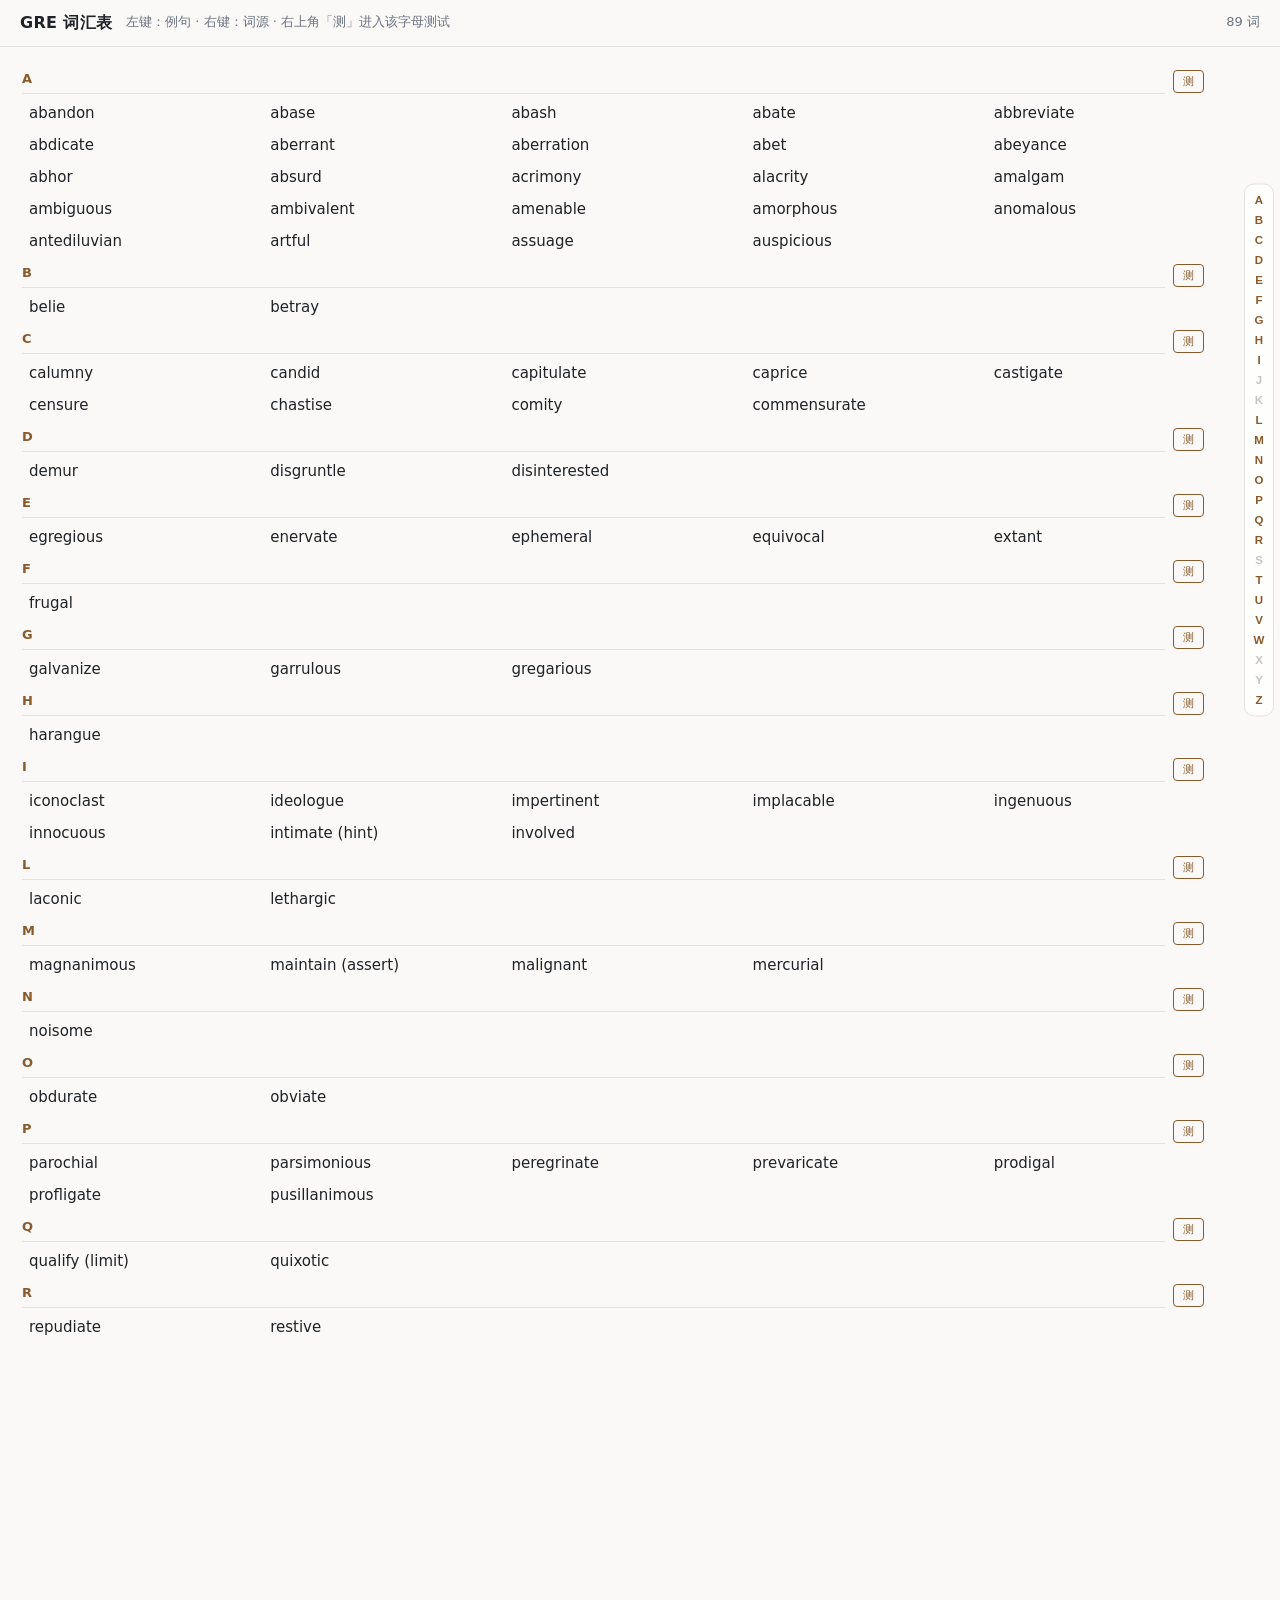
<file: index.html>
<!DOCTYPE html>
<html lang="zh-CN">
<head>
<meta charset="UTF-8">
<meta name="viewport" content="width=device-width, initial-scale=1">
<title>GRE 词汇表</title>
<link rel="stylesheet" href="css/style.css">
</head>
<body data-view="list">

<header class="topbar">
  <span class="brand">GRE 词汇表</span>
  <span class="hint" id="hint"></span>
  <span class="spacer"></span>
  <span class="count" id="count"></span>
</header>

<main>
  <section id="view-list" class="view">
    <div id="list-body" class="list-body">
      <div id="vs-sizer" class="vs-sizer"></div>
      <div id="vs-content" class="vs-content"></div>
    </div>
  </section>

  <section id="view-examples" class="view card-view hidden">
    <article class="card" id="ex-card"></article>
  </section>

  <section id="view-etym" class="view card-view hidden">
    <article class="card" id="et-card"></article>
  </section>

  <section id="view-test" class="view test-view hidden">
    <div class="test-header">
      <h2 id="test-title">测试</h2>
      <div class="test-actions">
        <button id="test-restart" class="test-action-btn" type="button" title="重新随机排列">↻ 重来</button>
        <button id="test-exit" class="test-action-btn test-exit" type="button" title="退出测试">✕</button>
      </div>
    </div>
    <div class="test-cols">
      <div class="test-col" id="test-left" aria-label="例句"></div>
      <div class="test-col" id="test-right" aria-label="候选单词"></div>
    </div>
    <div class="test-footer" id="test-status"></div>
  </section>
</main>

<nav class="azbar" id="azbar" aria-label="字母索引"></nav>
<div id="toast" class="toast" role="status" aria-live="polite"></div>

<script src="js/data.js"></script>
<script src="js/app.js"></script>
</body>
</html>
</file>
<file: css/style.css>
:root{
  --bg:#faf9f7; --fg:#1f2328; --muted:#6b7280; --line:#e5e2dd;
  --accent:#8a5a2b; --card:#ffffff; --hl:#fff3cd; --hover:#efe9e0;
  --topbar-h:56px;
}
*{box-sizing:border-box}
html,body{margin:0}
body{
  background:var(--bg); color:var(--fg);
  font-family:system-ui,-apple-system,"Segoe UI","Noto Sans SC","PingFang SC",sans-serif;
  line-height:1.6;
}
.hidden{display:none !important}

/* 顶栏 */
.topbar{
  position:sticky; top:0; z-index:30;
  display:flex; align-items:center; gap:14px;
  padding:10px 20px;
  background:rgba(250,249,247,.92);
  backdrop-filter:blur(6px);
  border-bottom:1px solid var(--line);
}
.brand{font-weight:700; letter-spacing:.02em}
.hint{color:var(--muted); font-size:13px}
.spacer{flex:1}
.count{color:var(--muted); font-size:13px; font-variant-numeric:tabular-nums}

main{padding:18px 76px 80px 22px}

/* ===== 虚拟滚动列表 ===== */
.list-body{
  position:relative; min-height:200px;
  user-select:none; -webkit-user-select:none;
}
.vs-sizer{width:100%}
.vs-content{position:absolute; top:0; left:0; right:0}
.vs-row{position:absolute; left:0; right:0}
.vs-row.vs-header{display:flex; align-items:center}
.vs-row.vs-header h2{
  margin:0; flex:1; padding-bottom:4px;
  font-size:13px; letter-spacing:.1em; color:var(--accent);
  border-bottom:1px solid var(--line);
}
.test-btn{
  flex:0 0 auto;
  margin-left:8px; padding:2px 9px;
  font-size:11px; line-height:1.6;
  border:1px solid var(--accent); background:transparent;
  color:var(--accent); border-radius:4px; cursor:pointer;
}
.test-btn:hover{ background:var(--accent); color:#fff; }
.vs-row.vs-words{display:grid; align-items:start}
.word-btn{
  display:block; width:100%; height:28px; line-height:28px;
  text-align:left; background:none; border:0; border-radius:6px;
  font:inherit; font-size:15px; color:var(--fg);
  padding:0 7px; cursor:pointer;
  white-space:nowrap; overflow:hidden; text-overflow:ellipsis;
}
.word-btn:hover{background:var(--hover)}
.word-btn:focus-visible{outline:2px solid var(--accent); outline-offset:1px}
.word-btn.flash{background:var(--hl)}
.dup-dot{
  display:inline-block; width:6px; height:6px; border-radius:50%;
  background:#d97706; margin-left:6px; vertical-align:middle;
}

/* ===== 卡片（例句 / 词源） ===== */
.card-view{display:flex; justify-content:center; padding:32px 12px}
.card{
  width:100%; max-width:760px;
  background:var(--card); border:1px solid var(--line);
  border-radius:14px; padding:28px 34px;
  box-shadow:0 1px 2px rgba(0,0,0,.04);
  cursor:pointer;
}
.card:focus-visible{outline:2px solid var(--accent); outline-offset:2px}
.card-title{margin:0 0 4px; font-size:26px; letter-spacing:.01em}
.card-sub{margin:0 0 18px; color:var(--muted); font-size:13px}
.ex-list{margin:0 0 22px; padding-left:22px}
.ex-list li{margin:10px 0; font-size:16px}
.etym{margin:0 0 22px; font-size:16px; line-height:1.9}
.etym strong{color:var(--accent)}
.etym em{font-style:italic}
.card-tip{
  margin:0; padding-top:14px; border-top:1px dashed var(--line);
  color:var(--muted); font-size:12.5px;
}
.meta-row{
  display:flex; align-items:center; gap:16px; flex-wrap:wrap;
  margin:0 0 18px;
}
.phonetic{
  font-family:"Lucida Sans Unicode","Arial Unicode MS","Segoe UI Symbol",sans-serif;
  font-size:18px; color:var(--accent); letter-spacing:.02em;
}
.audio-btn{
  display:inline-flex; align-items:center; gap:6px;
  padding:6px 14px; background:var(--accent); color:#fff;
  border:0; border-radius:6px; font:inherit; font-size:14px; font-weight:500;
  cursor:pointer; transition:background .15s;
}
.audio-btn:hover{ background:#6d4420; }
.audio-btn:focus-visible{ outline:2px solid var(--accent); outline-offset:2px; }
.audio-btn.playing{ background:#b45309; }
.audio-btn.playing:hover{ background:#92400e; }
.audio-icon{ font-size:14px; }

/* ===== A–Z 索引条 ===== */
.azbar{
  position:fixed; right:6px; top:50%; transform:translateY(-50%);
  display:flex; flex-direction:column; gap:1px;
  padding:6px 3px; border-radius:10px;
  background:rgba(255,255,255,.75); border:1px solid var(--line);
  z-index:40;
  max-height:calc(100vh - 16px);
  overflow-y:auto; scrollbar-width:none;
}
.azbar::-webkit-scrollbar{display:none}
.az{
  flex:0 0 19px; width:22px; height:19px; padding:0;
  background:none; border:0; border-radius:4px;
  font-size:11.5px; font-weight:600; color:var(--accent);
  cursor:pointer; line-height:19px;
}
.az:hover{background:var(--hover)}
.az.off{color:#c9c4bc; cursor:default}

/* ===== Toast ===== */
.toast{
  position:fixed; left:50%; bottom:28px;
  transform:translateX(-50%) translateY(10px);
  background:#1f2328; color:#fff;
  padding:10px 16px; border-radius:8px;
  font-size:14px; opacity:0; pointer-events:none;
  transition:opacity .2s, transform .2s;
  max-width:80vw; text-align:center; z-index:100;
}
.toast.show{opacity:1; transform:translateX(-50%) translateY(0)}

/* ===== 测试界面 ===== */
body[data-view="test"] main{ padding:0; }
body[data-view="test"] .azbar{ display:none; }

.test-view{
  display:flex; flex-direction:column;
  height:calc(100vh - var(--topbar-h, 56px));
  min-height:0; overflow:hidden;
}
.test-header{
  flex:0 0 auto;
  display:flex; align-items:center; justify-content:space-between;
  padding:12px 22px;
  background:var(--card);
  border-bottom:1px solid var(--line);
}
.test-header h2{ margin:0; font-size:17px; color:var(--accent); }
.test-actions{ display:flex; gap:8px; }
.test-action-btn{
  border:1px solid var(--line); background:var(--card);
  padding:6px 12px; border-radius:6px;
  font:inherit; font-size:13px; cursor:pointer; color:var(--fg);
}
.test-action-btn:hover{ background:var(--hover); }
.test-exit{
  font-size:16px; line-height:1; width:34px; padding:7px 0; text-align:center;
}
.test-cols{
  flex:1 1 auto; display:flex; min-height:0;
}
.test-col{
  flex:1 1 50%; min-width:0;
  overflow-y:auto; padding:16px 14px;
  border-right:1px solid var(--line);
}
.test-col:last-child{ border-right:none; }

.sentence{
  background:var(--card); border:1px solid var(--line);
  border-radius:10px; padding:12px 14px; margin-bottom:12px;
  font-size:15px; line-height:2;
}
.sentence .blank{
  display:inline-block; min-width:90px; text-align:center;
  border-bottom:2px dashed var(--accent);
  padding:0 6px; margin:0 3px;
  color:var(--muted); font-weight:600;
  transition:background .15s, color .15s, border-color .15s;
}
.sentence .blank.filled-correct{
  color:#15803d; border-bottom-color:#15803d; background:#dcfce7;
}
.sentence .blank.filled-wrong{
  color:#b91c1c; border-bottom-color:#b91c1c; background:#fee2e2;
}
.sentence .blank.dragover{ background:var(--hl); }

.word-chip{
  display:block; width:100%; text-align:center;
  background:var(--card); border:1px solid var(--line);
  border-radius:8px; padding:10px 12px; margin-bottom:10px;
  font-size:16px; cursor:grab;
  user-select:none; -webkit-user-select:none;
  transition:background .15s, transform .1s, box-shadow .15s;
}
.word-chip:hover{ background:var(--hover); }
.word-chip:active{ cursor:grabbing; }
.word-chip.dragging{ opacity:.5; }
.word-chip.selected{
  outline:2px solid var(--accent); outline-offset:1px;
  background:#fef3c7;
}
.word-chip.used{
  opacity:.35; cursor:default; pointer-events:none;
}
.test-footer{
  flex:0 0 auto;
  padding:10px 22px;
  background:var(--card); border-top:1px solid var(--line);
  color:var(--muted); font-size:13px; min-height:42px;
}

@media (max-width:560px){
  main{padding:14px 46px 70px 14px}
  .azbar{right:2px}
  .card{padding:22px 18px}
  .card-title{font-size:21px}
  .phonetic{font-size:16px}
  .audio-btn{font-size:13px; padding:5px 12px}
  .test-header{ padding:10px 14px; }
  .test-header h2{ font-size:15px; }
  .test-col{ padding:12px 10px; }
  .sentence{ font-size:14px; }
  .word-chip{ font-size:15px; padding:9px 10px; }
}
@media (max-height:560px){
  .az{flex:0 0 15px; height:15px; line-height:15px; font-size:10px; width:18px}
}
</file>
<file: gre-vocab/css/style.css>
:root{
  --bg:#faf9f7; --fg:#1f2328; --muted:#6b7280; --line:#e5e2dd;
  --accent:#8a5a2b; --card:#ffffff; --hl:#fff3cd; --hover:#efe9e0;
  --topbar-h:56px;
}
*{box-sizing:border-box}
html,body{margin:0}
body{
  background:var(--bg); color:var(--fg);
  font-family:system-ui,-apple-system,"Segoe UI","Noto Sans SC","PingFang SC",sans-serif;
  line-height:1.6;
}
.hidden{display:none !important}

/* 顶栏 */
.topbar{
  position:sticky; top:0; z-index:30;
  display:flex; align-items:center; gap:14px;
  padding:10px 20px;
  background:rgba(250,249,247,.92);
  backdrop-filter:blur(6px);
  border-bottom:1px solid var(--line);
}
.brand{font-weight:700; letter-spacing:.02em}
.hint{color:var(--muted); font-size:13px}
.spacer{flex:1}
.count{color:var(--muted); font-size:13px; font-variant-numeric:tabular-nums}

main{padding:18px 76px 80px 22px}

/* ===== 虚拟滚动列表 ===== */
.list-body{
  position:relative; min-height:200px;
  user-select:none; -webkit-user-select:none;
}
.vs-sizer{width:100%}
.vs-content{position:absolute; top:0; left:0; right:0}
.vs-row{position:absolute; left:0; right:0}
.vs-row.vs-header{display:flex; align-items:center}
.vs-row.vs-header h2{
  margin:0; flex:1; padding-bottom:4px;
  font-size:13px; letter-spacing:.1em; color:var(--accent);
  border-bottom:1px solid var(--line);
}
.test-btn{
  flex:0 0 auto;
  margin-left:8px; padding:2px 9px;
  font-size:11px; line-height:1.6;
  border:1px solid var(--accent); background:transparent;
  color:var(--accent); border-radius:4px; cursor:pointer;
}
.test-btn:hover{ background:var(--accent); color:#fff; }
.vs-row.vs-words{display:grid; align-items:start}
.word-btn{
  display:block; width:100%; height:28px; line-height:28px;
  text-align:left; background:none; border:0; border-radius:6px;
  font:inherit; font-size:15px; color:var(--fg);
  padding:0 7px; cursor:pointer;
  white-space:nowrap; overflow:hidden; text-overflow:ellipsis;
}
.word-btn:hover{background:var(--hover)}
.word-btn:focus-visible{outline:2px solid var(--accent); outline-offset:1px}
.word-btn.flash{background:var(--hl)}
.dup-dot{
  display:inline-block; width:6px; height:6px; border-radius:50%;
  background:#d97706; margin-left:6px; vertical-align:middle;
}

/* ===== 卡片（例句 / 词源） ===== */
.card-view{display:flex; justify-content:center; padding:32px 12px}
.card{
  width:100%; max-width:760px;
  background:var(--card); border:1px solid var(--line);
  border-radius:14px; padding:28px 34px;
  box-shadow:0 1px 2px rgba(0,0,0,.04);
  cursor:pointer;
}
.card:focus-visible{outline:2px solid var(--accent); outline-offset:2px}
.card-title{margin:0 0 4px; font-size:26px; letter-spacing:.01em}
.card-sub{margin:0 0 18px; color:var(--muted); font-size:13px}
.ex-list{margin:0 0 22px; padding-left:22px}
.ex-list li{margin:10px 0; font-size:16px}
.etym{margin:0 0 22px; font-size:16px; line-height:1.9}
.etym strong{color:var(--accent)}
.etym em{font-style:italic}
.card-tip{
  margin:0; padding-top:14px; border-top:1px dashed var(--line);
  color:var(--muted); font-size:12.5px;
}
.meta-row{
  display:flex; align-items:center; gap:16px; flex-wrap:wrap;
  margin:0 0 18px;
}
.phonetic{
  font-family:"Lucida Sans Unicode","Arial Unicode MS","Segoe UI Symbol",sans-serif;
  font-size:18px; color:var(--accent); letter-spacing:.02em;
}
.audio-btn{
  display:inline-flex; align-items:center; gap:6px;
  padding:6px 14px; background:var(--accent); color:#fff;
  border:0; border-radius:6px; font:inherit; font-size:14px; font-weight:500;
  cursor:pointer; transition:background .15s;
}
.audio-btn:hover{ background:#6d4420; }
.audio-btn:focus-visible{ outline:2px solid var(--accent); outline-offset:2px; }
.audio-btn.playing{ background:#b45309; }
.audio-btn.playing:hover{ background:#92400e; }
.audio-icon{ font-size:14px; }

/* ===== A–Z 索引条 ===== */
.azbar{
  position:fixed; right:6px; top:50%; transform:translateY(-50%);
  display:flex; flex-direction:column; gap:1px;
  padding:6px 3px; border-radius:10px;
  background:rgba(255,255,255,.75); border:1px solid var(--line);
  z-index:40;
  max-height:calc(100vh - 16px);
  overflow-y:auto; scrollbar-width:none;
}
.azbar::-webkit-scrollbar{display:none}
.az{
  flex:0 0 19px; width:22px; height:19px; padding:0;
  background:none; border:0; border-radius:4px;
  font-size:11.5px; font-weight:600; color:var(--accent);
  cursor:pointer; line-height:19px;
}
.az:hover{background:var(--hover)}
.az.off{color:#c9c4bc; cursor:default}

/* ===== Toast ===== */
.toast{
  position:fixed; left:50%; bottom:28px;
  transform:translateX(-50%) translateY(10px);
  background:#1f2328; color:#fff;
  padding:10px 16px; border-radius:8px;
  font-size:14px; opacity:0; pointer-events:none;
  transition:opacity .2s, transform .2s;
  max-width:80vw; text-align:center; z-index:100;
}
.toast.show{opacity:1; transform:translateX(-50%) translateY(0)}

/* ===== 测试界面 ===== */
body[data-view="test"] main{ padding:0; }
body[data-view="test"] .azbar{ display:none; }

.test-view{
  display:flex; flex-direction:column;
  height:calc(100vh - var(--topbar-h, 56px));
  min-height:0; overflow:hidden;
}
.test-header{
  flex:0 0 auto;
  display:flex; align-items:center; justify-content:space-between;
  padding:12px 22px;
  background:var(--card);
  border-bottom:1px solid var(--line);
}
.test-header h2{ margin:0; font-size:17px; color:var(--accent); }
.test-actions{ display:flex; gap:8px; }
.test-action-btn{
  border:1px solid var(--line); background:var(--card);
  padding:6px 12px; border-radius:6px;
  font:inherit; font-size:13px; cursor:pointer; color:var(--fg);
}
.test-action-btn:hover{ background:var(--hover); }
.test-exit{
  font-size:16px; line-height:1; width:34px; padding:7px 0; text-align:center;
}
.test-cols{
  flex:1 1 auto; display:flex; min-height:0;
}
.test-col{
  flex:1 1 50%; min-width:0;
  overflow-y:auto; padding:16px 14px;
  border-right:1px solid var(--line);
}
.test-col:last-child{ border-right:none; }

.sentence{
  background:var(--card); border:1px solid var(--line);
  border-radius:10px; padding:12px 14px; margin-bottom:12px;
  font-size:15px; line-height:2;
}
.sentence .blank{
  display:inline-block; min-width:90px; text-align:center;
  border-bottom:2px dashed var(--accent);
  padding:0 6px; margin:0 3px;
  color:var(--muted); font-weight:600;
  transition:background .15s, color .15s, border-color .15s;
}
.sentence .blank.filled-correct{
  color:#15803d; border-bottom-color:#15803d; background:#dcfce7;
}
.sentence .blank.filled-wrong{
  color:#b91c1c; border-bottom-color:#b91c1c; background:#fee2e2;
}
.sentence .blank.dragover{ background:var(--hl); }

.word-chip{
  display:block; width:100%; text-align:center;
  background:var(--card); border:1px solid var(--line);
  border-radius:8px; padding:10px 12px; margin-bottom:10px;
  font-size:16px; cursor:grab;
  user-select:none; -webkit-user-select:none;
  transition:background .15s, transform .1s, box-shadow .15s;
}
.word-chip:hover{ background:var(--hover); }
.word-chip:active{ cursor:grabbing; }
.word-chip.dragging{ opacity:.5; }
.word-chip.selected{
  outline:2px solid var(--accent); outline-offset:1px;
  background:#fef3c7;
}
.word-chip.used{
  opacity:.35; cursor:default; pointer-events:none;
}
.test-footer{
  flex:0 0 auto;
  padding:10px 22px;
  background:var(--card); border-top:1px solid var(--line);
  color:var(--muted); font-size:13px; min-height:42px;
}

@media (max-width:560px){
  main{padding:14px 46px 70px 14px}
  .azbar{right:2px}
  .card{padding:22px 18px}
  .card-title{font-size:21px}
  .phonetic{font-size:16px}
  .audio-btn{font-size:13px; padding:5px 12px}
  .test-header{ padding:10px 14px; }
  .test-header h2{ font-size:15px; }
  .test-col{ padding:12px 10px; }
  .sentence{ font-size:14px; }
  .word-chip{ font-size:15px; padding:9px 10px; }
}
@media (max-height:560px){
  .az{flex:0 0 15px; height:15px; line-height:15px; font-size:10px; width:18px}
}
</file>
